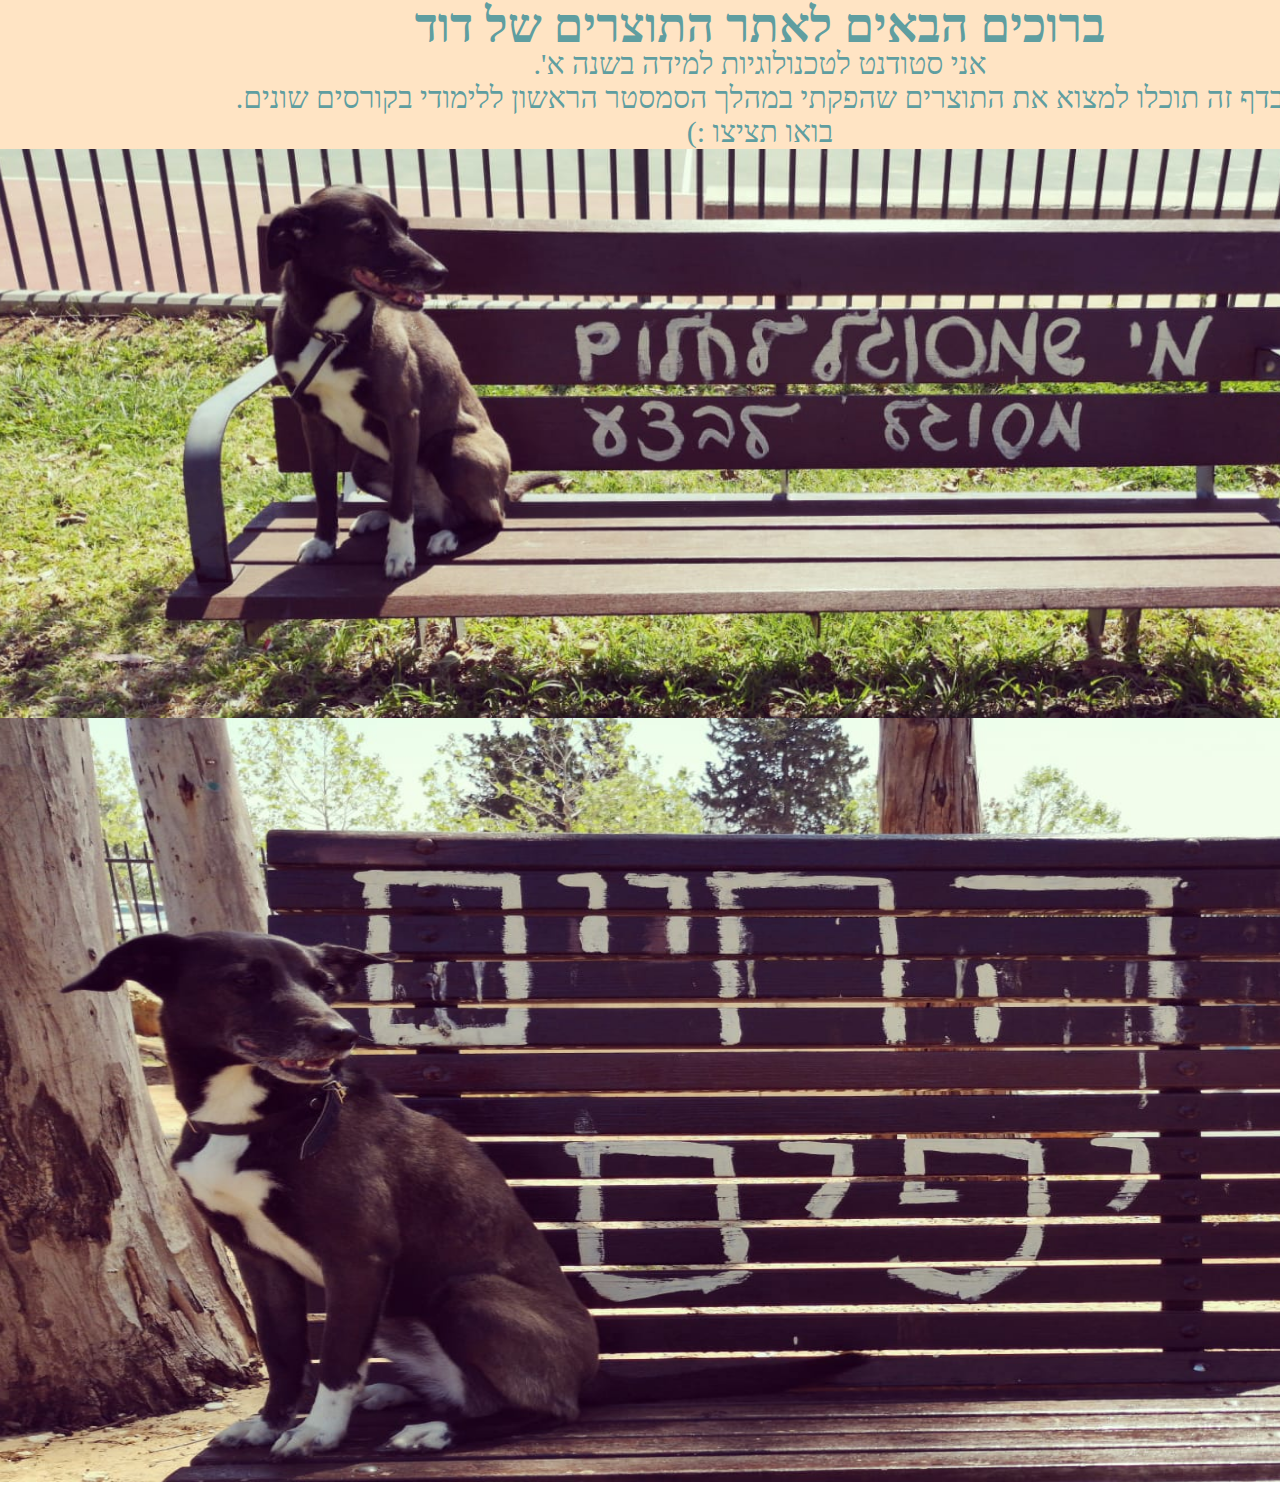
<file: portoflio_David_Alteresco/index.html>
﻿<!doctype html>
<html lang="">
<head>
    <meta charset="utf-8" />
    <title></title>
    <meta name="description" content="" />
    <meta name="keywords" content="" />
    <meta name="author" content="" />
    <meta name="viewport" content="width=device-width, initial-scale=1.0, user-scalable=yes">

    <!-- CSS -->
    <!--<link href="styles/reset.css" rel="stylesheet" />-->
    <link href="styles/myStyle.css" rel="stylesheet" />


    <!-- Scripts -->
    <script src="jScripts/jquery-1.12.0.min.js"></script>
    <script src="jScripts/nav.js"></script>

</head>
<body>

    <div id="mySidenav" class="sidenav">
        <a href="javascript:void(0)" class="closebtn" onclick="closeNav()"><img src="Images/icons8-menu-64.png" /></a>
        <a href="Images/WhatsApp Image 2019-05-10 at 23.51.43.jpeg" ><img src="Images/WhatsApp Image 2019-05-10 at 23.51.43.jpeg" id="My_img"  ></a>
        <h1 id="nav_myname">David Alteresco</h1>
        <a href="#" id="current_page">דף הבית</a>
        <a href="end_course_project.html">פרויקט בתקשורת חזותית</a>
        <a href="hit-poster.html">פוסטר שעשיתי למכללה</a>
        <a href="lecture_on_bee.html">סירטון על דבורים</a>
    </div>
    <span onclick="openNav()"><img src="Images/icons8-menu-filled-64.png" id="Float_b"></span>
    <h3>דף הבית</h3>
    <div id="FirstImg"><h1 id="wesite_title">ברוכים הבאים לאתר התוצרים של דוד</h1><p id="about_me">אני סטודנט לטכנולוגיות למידה בשנה א'.<br> בדף זה תוכלו למצוא את התוצרים שהפקתי במהלך הסמסטר הראשון ללימודי בקורסים שונים. <br />בואו תציצו :)</p></div>
    <div id="SecondImg"></div>
</body>
</html>
</file>
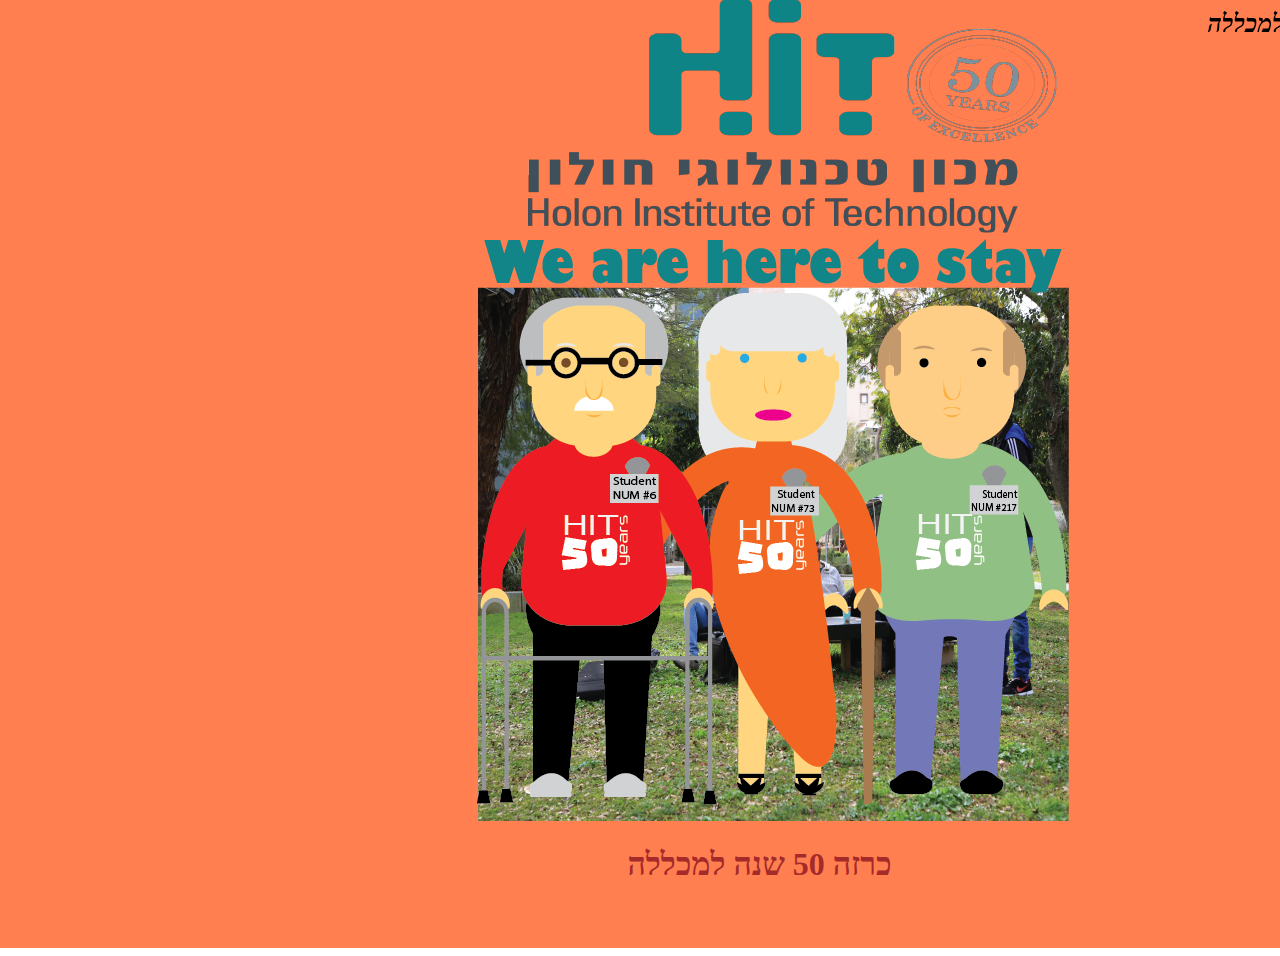
<file: portoflio_David_Alteresco/hit-poster.html>
﻿<!DOCTYPE html>
<html>
<head>
    <meta charset="utf-8" />
    <title></title>
    <meta name="description" content="" />
    <meta name="keywords" content="" />
    <meta name="author" content="" />
    <meta name="viewport" content="width=device-width, initial-scale=1.0, user-scalable=yes">

    <!-- CSS -->
    <!--<link href="styles/reset.css" rel="stylesheet" />-->
    <link href="styles/myStyle.css" rel="stylesheet" />


    <!-- Scripts -->
    <script src="jScripts/jquery-1.12.0.min.js"></script>
    <script src="jScripts/nav.js"></script>
</head>
<body>
    <div id="mySidenav" class="sidenav">
        <a href="javascript:void(0)" class="closebtn" onclick="closeNav()"><img src="Images/icons8-menu-64.png" /></a>
        <a href="Images/WhatsApp Image 2019-05-10 at 23.51.43.jpeg"><img src="Images/WhatsApp Image 2019-05-10 at 23.51.43.jpeg" id="My_img"></a>
        <h1 id="nav_myname">David Alteresco</h1>
        <a href="index.html">דף הבית</a>
        <a href="end_course_project.html">פרויקט בתקשורת חזותית</a>
        <a href="#" id="current_page">פוסטר שעשיתי למכללה</a>
        <a href="lecture_on_bee.html">סירטון על דבורים</a>
    </div>
    <span onclick="openNav()"><img src="Images/icons8-menu-filled-64.png" id="Float_b"></span>
    <h3>פוסטר שעשיתי למכללה</h3>
    <article id="poster_article">
        <img id="poster_img" src="Images/My_poster_David_Alteresco.png" alt="poster" />
        <h1>כרזה 50 שנה למכללה</h1>
        <p></p>

    </article>
</body>
</html>
</file>
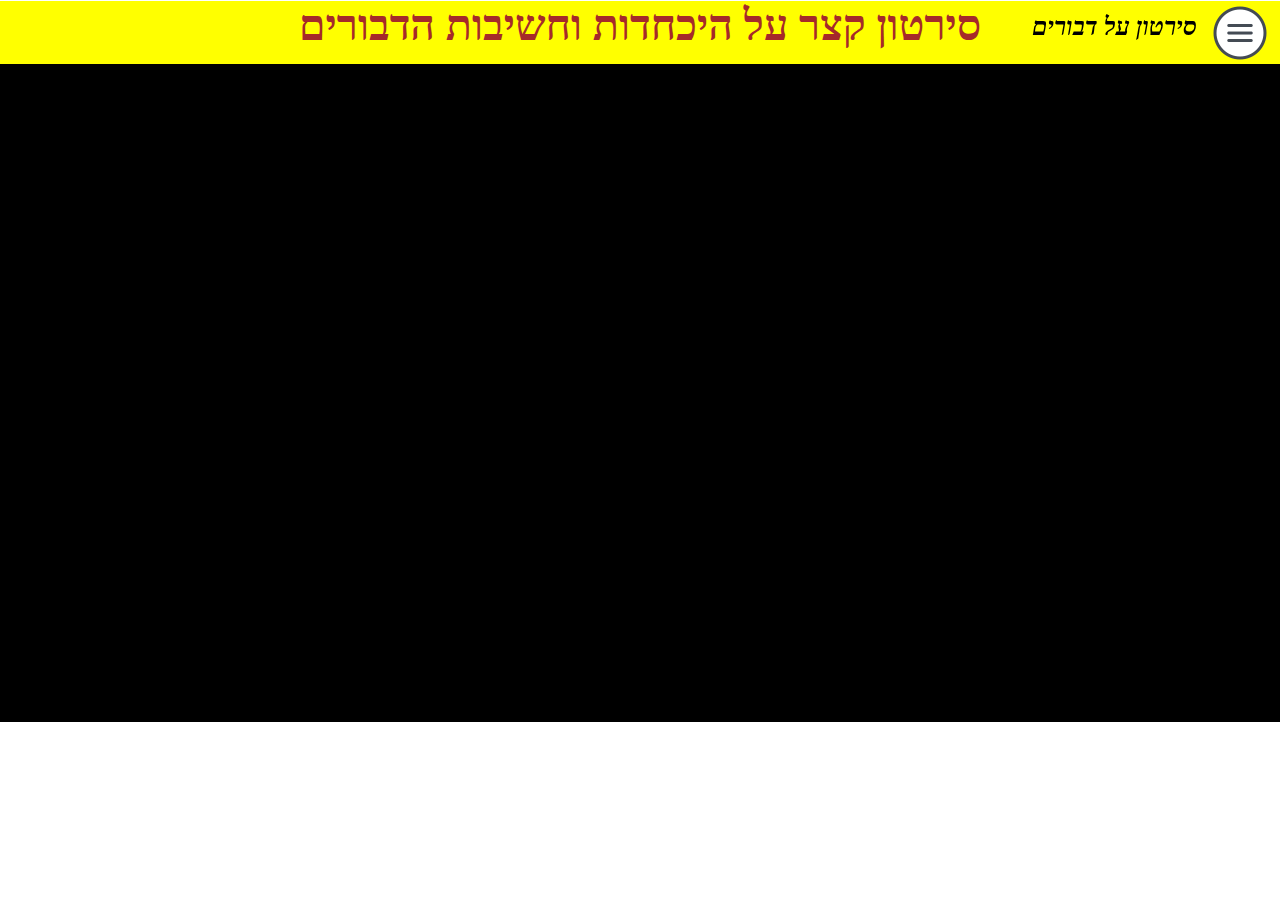
<file: portoflio_David_Alteresco/lecture_on_bee.html>
﻿<!DOCTYPE html>
<html>
<head>
    <meta charset="utf-8" />
    <title></title>
    <meta name="description" content="" />
    <meta name="keywords" content="" />
    <meta name="author" content="" />
    <meta name="viewport" content="width=device-width, initial-scale=1.0, user-scalable=yes">

    <!-- CSS -->
    <!--<link href="styles/reset.css" rel="stylesheet" />-->
    <link href="styles/myStyle.css" rel="stylesheet" />


    <!-- Scripts -->
    <script src="jScripts/jquery-1.12.0.min.js"></script>
    <script src="jScripts/nav.js"></script>
</head>
<body>
    <div id="mySidenav" class="sidenav">
        <a href="javascript:void(0)" class="closebtn" onclick="closeNav()"><img src="Images/icons8-menu-64.png" /></a>
        <a href="Images/WhatsApp Image 2019-05-10 at 23.51.43.jpeg"><img src="Images/WhatsApp Image 2019-05-10 at 23.51.43.jpeg" id="My_img"></a>
        <h1 id="nav_myname">David Alteresco</h1>
        <a href="index.html">דף הבית</a>
        <a href="end_course_project.html">פרויקט בתקשורת חזותית</a>
        <a href="hit-poster.html">פוסטר שעשיתי למכללה</a>
        <a href="#" id="current_page">סירטון על דבורים</a>
    </div>
    <span onclick="openNav()"><img src="Images/icons8-menu-filled-64.png" id="Float_b"></span>
    <h3>סירטון על דבורים</h3>
    <div id="bee_lec">
        <h1 id="h1_bee">סירטון קצר על היכחדות וחשיבות הדבורים</h1>
        <iframe id="video" width="640" height="360" src="https://www.youtube.com/watch?v=VnrGwLPWHAM" frameborder="0"></iframe>
    </div>
</body>
</html>
</file>
<file: portoflio_David_Alteresco/styles/myStyle.css>
body {
    direction: rtl;
}
h1 {
    text-align: center;
    color: brown;
}
#nav_myname {
    border: 4px black double;
    color: brown;
}
h2 {
    text-align: center;
    font-size: 60px;
    margin: 0px 0px 0px 0px;
    text-align: center;
}
#Float_b {
    position: fixed;
}
#FirstImg {
    background-image: url('../Images/WhatsApp Image 2019-05-10 at 23.27.35.jpeg');
    background-repeat: no-repeat;
    background-size: auto 1170px;
    background-position-x: -18px;
    background-position-y: -75px;
    width: 1520px;
    height: 720px;
    margin: -10px -9px 0px 0px;
}
#SecondImg {
    background-image: url('../Images/WhatsApp Image 2019-05-10 at 23.27.59.jpeg');
    background-repeat: no-repeat;
    background-size: 1534px 1107px;
    width: 1519px;
    height: 764px;
    margin-right: -8px;
}

.sidenav {
    height: 100%;
    width: 0;
    position: fixed;
    z-index: 1;
    top: 0;
    right: 0;
    background-color: beige;
    overflow-x: hidden;
    transition: 0.2s;
    background-position-x: center;
}
    .sidenav a {
        padding: 18px 8px 25px 32px;
        text-decoration: none;
        font-size: 27px;
        color: dimgray;
        display: block;
        transition: 0.1s;
        text-align: center;
    }



.sidenav a:hover {
    color: red;
}

    .sidenav .closebtn {
        position: absolute;
        top: 0;
        right: 25px;
        font-size: 36px;
        margin-left: 50px;
        margin-right: 160px;
        margin: -8px -22px 0px 0px;
    }

@media screen and (max-height: 450px) {
.sidenav {padding-top: 15px;}

.sidenav a {font-size: 18px;}
}

#My_img {
    width: 200px;
    height: 250px;
    margin-top: 35px;
    margin-right: 40px;
    border-radius: 50%;
}
#current_page {
    text-decoration: underline;
    color: darkred;
    background-color: coral;
    font-weight: bold;
}
#Mic_pic {
    background-image: url(../Images/Creation_of_Adam-1.jpg);
    background-repeat: no-repeat;
    background-size: auto 1170px;
    background-position-x: -18px;
    background-position-y: -129px;
    width: 1520px;
    height: 720px;
    margin: -10px -9px 0px 0px;
}

.right_title {
    margin-right: 280px;
    display: inline-block;
    width: auto;
    font-size: 32px;
}
.right_p {
    font-size: 25px;
    width: 614px;
    margin-right: 61px;
    display: inline-block;
    text-align: center;
    border: 4px black dashed;
    height: 252px;
    padding: 33px 10px 5px 5px;
    margin-top: 0px;
    margin-bottom: 0px;
}
.left_title {
    display: inline-block;
    margin-right: 600px;
    font-size: 32px;
}
.left_p {
    font-size: 25px;
    width: 606px;
    margin-right: 124px;
    display: inline-block;
    text-align: center;
    border: 4px black dashed;
    height: 280px;
    padding: 5px 5px 5px 5px;
}
.center_p {
    text-align: center;
    border: 4px black dashed;
    font-size: 25px;
    width: 1470px;
    height: 205px;
    padding: 10px 5px -15px 0px;
    margin-right: 17px;
}
#new_Mic_pic {
    background-image: url(../Images/end_project.png);
    background-repeat: no-repeat;
    background-size: auto 1170px;
    width: 1520px;
    height: 735px;
    margin: -5px -9px 0px 0px;
}

#video {
    text-align: center;
}
#h1_bee {
    margin-bottom: 100px;
    background-color: yellow;
    margin-top: -7px;
    font-size: 43px;
    height: 63px;
}
#bee_lec {
    text-align: center;
    background-color: black;
    height: 721px;
    margin: 0px -8px 0px -8px;
}
#poster_img {
    margin-right: 450px;
}
#about_me {
    margin-right: 0px;
    margin-top: 0px;
    font-size: 30px;
    color: cadetblue;
    background: bisque;
    text-align: center;
}
#wesite_title {
    margin-top: 0px;
    font-size: -webkit-xxx-large;
    color: cadetblue;
    background: bisque;
    height: 50px;
    margin-bottom: -1px;
}
.center_t {
    text-align: center;
    font-size: 38px;
    margin: 0px;
}

#poster_article {
    background-color: coral;
    margin: -10px 0px 0px 0px;
    height: 950px;
    width: 1519px;
    margin-right: -8px;
}
#end_course_project {
    background-color: cadetblue;
    margin: 0px 0px 0px 0px;
    width: 1519px;
    margin-right: -8px;
    height: 1209px;
}
h3 {
    margin-right: 75px;
    padding: 21px 0px 0px 0px;
    margin-top: -9px;
    margin-bottom: -50px;
    font-size: 25px;
    font-style: italic;
    position: fixed;
}
#video_end_project {
    margin-right: 433px;
}
#song {
    margin: -96px 589px -41px 0px;
    position: absolute;
}
</file>
